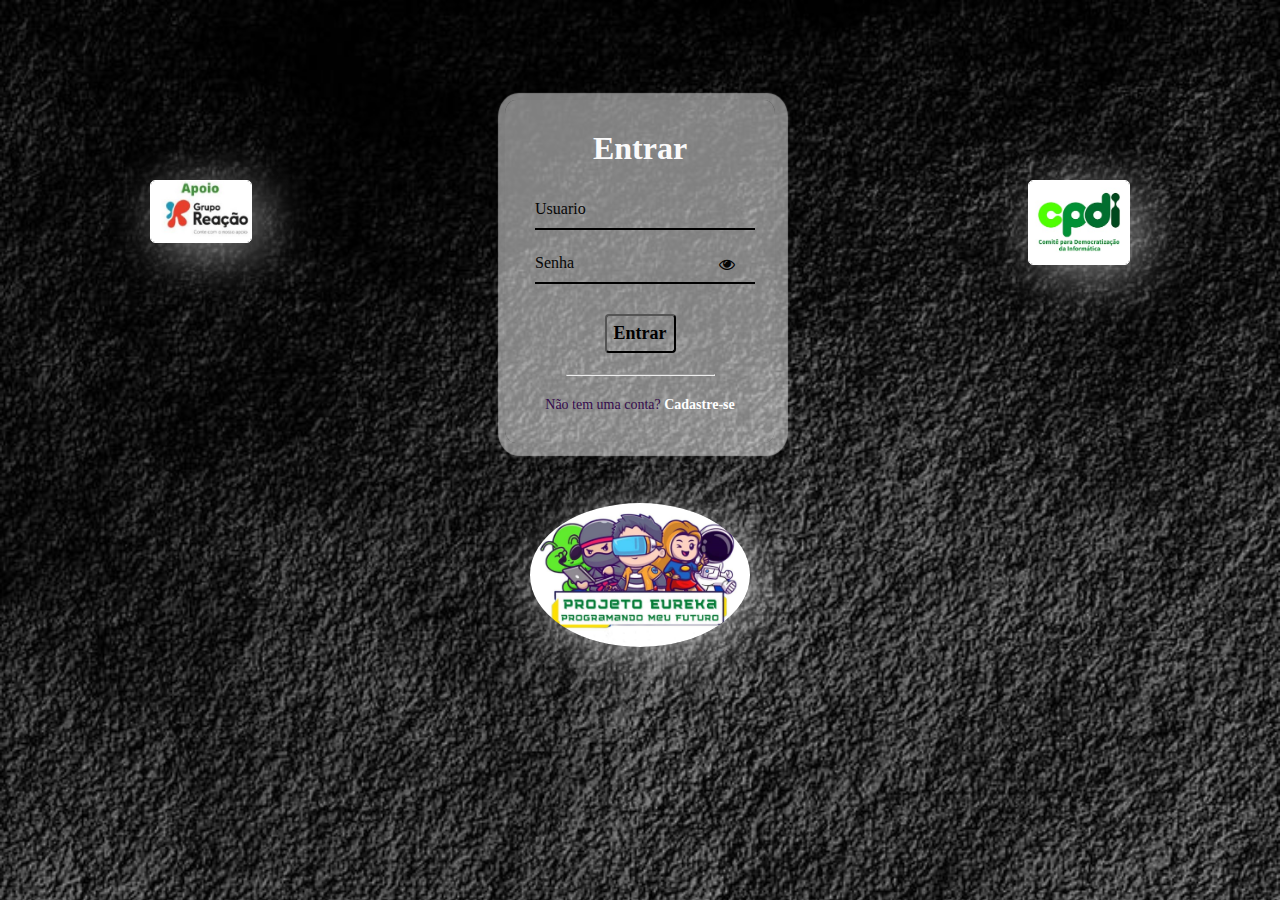
<file: index.html>
<!DOCTYPE html>
<html lang="en">
<head>
    <meta charset="UTF-8">
    <meta name="viewport" content="width=device-width, initial-scale=1.0">
    <link rel="stylesheet" href="./style/login.css">
    <link rel="stylesheet" href="https://stackpath.bootstrapcdn.com/font-awesome/4.7.0/css/font-awesome.min.css">
    <title>Login</title>
</head>
<body>
       <a href="https://laboratorioreacao.com.br/wp/grupo-reacao/" target="_blank" title="saiba mais"> <img id="reacao" src="./img/WhatsApp Image 2023-11-27 at 21.31.502.jpeg" alt="reacao"></a>
     <a href="https://cpdi.org.br/" target="_blank" title="saiba mais">    <img id="logocpdi" src="./img/WhatsApp Image 2023-11-27 at 21.31.50 (1).jpeg" alt="cpdi"></a>
    <div class="container">
        <div class="card">
            <h1>Entrar</h1>
            <div class="label-float">
                <input type="text" id="usuario" placeholder="" required>
                <label for="usuario">Usuario</label>
            </div>
            <div class="label-float">
                <input type="password" id="senha" placeholder="" required>
                <label for="senha">Senha</label>
                <i class="fa fa-eye" aria-hidden="true"></i>
            </div>
            <div class="justify-center">
                <input class="btn" id="btn"  type="submit" name="acao" value="Entrar"
                    onclick="logar(); return false">
                
               
            </div>
            <div class="justify-center">
                <hr>
            </div>
            <p>Não tem uma conta? <a href="./index/cadastro.html">Cadastre-se</a></p>
        
        </div>
    </div>
    <script type="text/javascript" src="./js/script.js">
        
    </script>
    <a href="https://cpdi.org.br/" target="_blank" title="saiba mais"> <img id="logoEureka" src="./img/WhatsApp Image 2023-11-27 at 21.31.50.jpeg" alt=""></a>

</body>
</html>
</file>
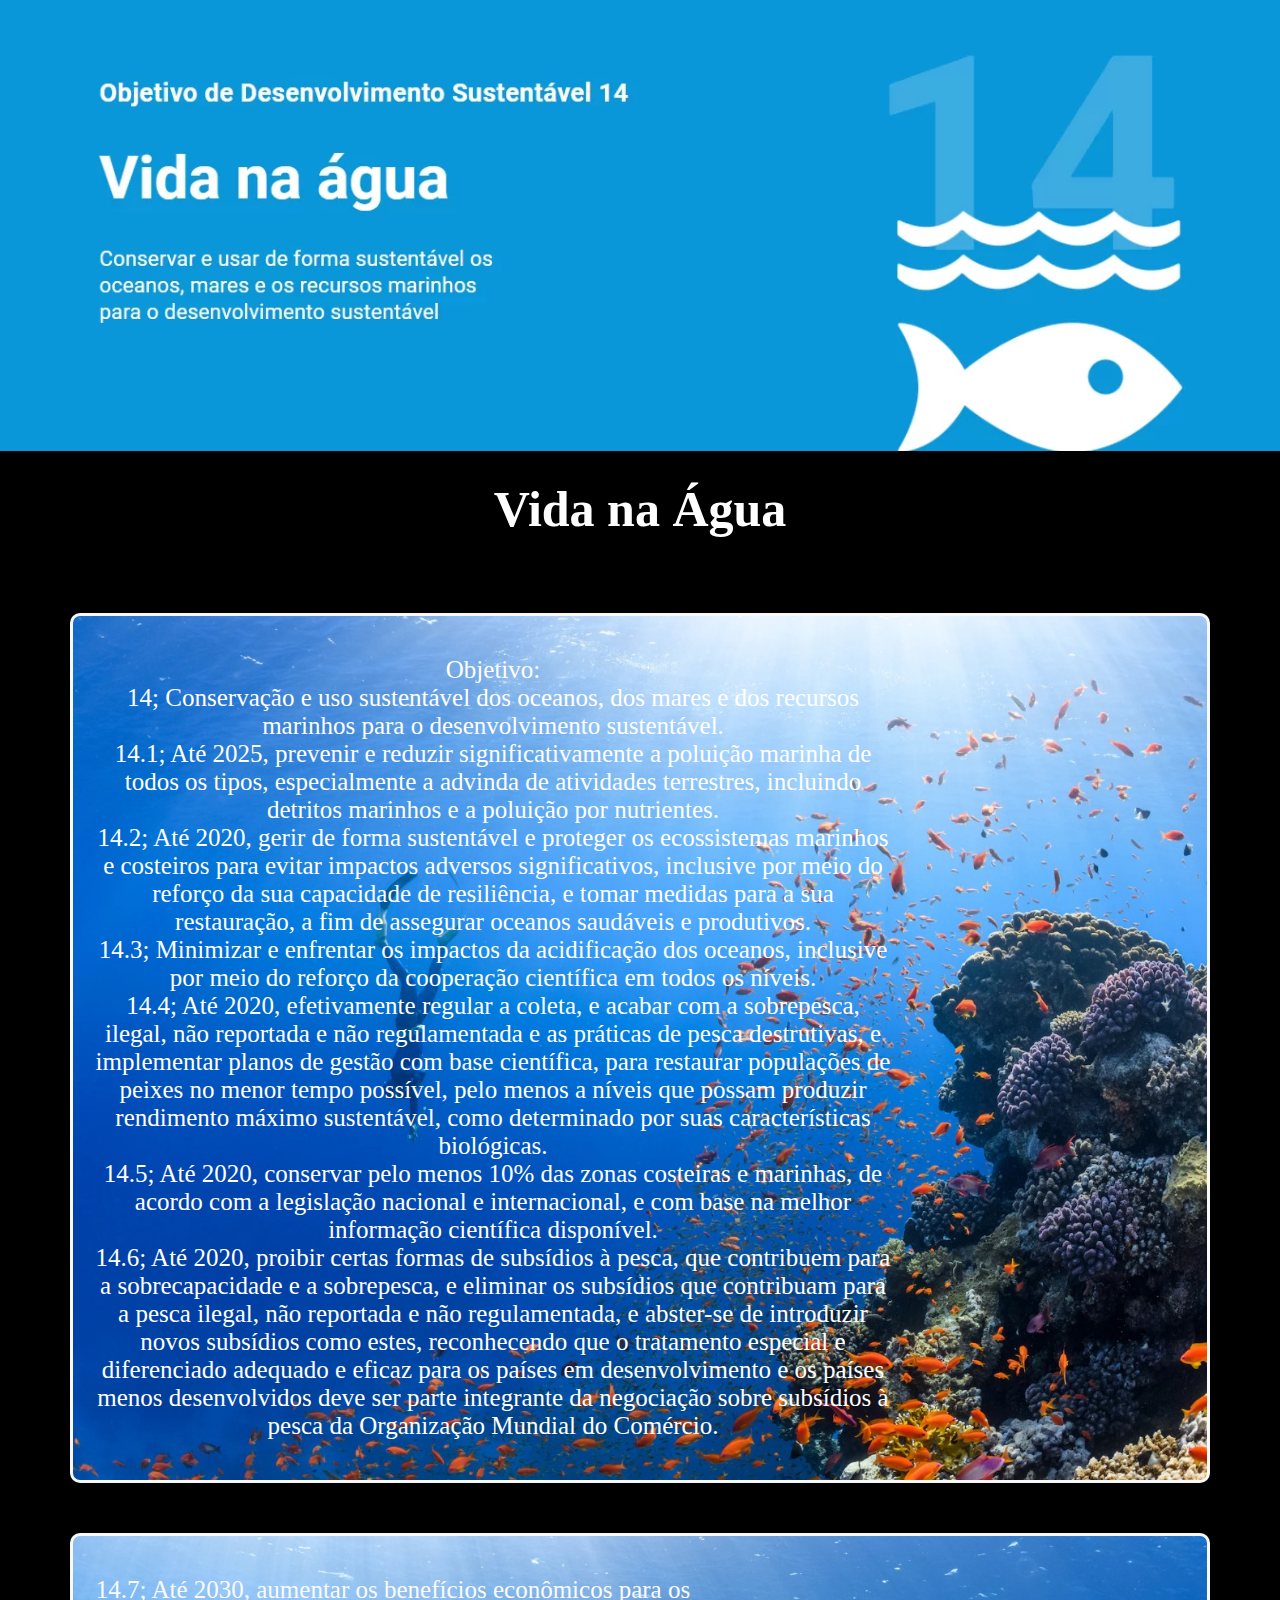
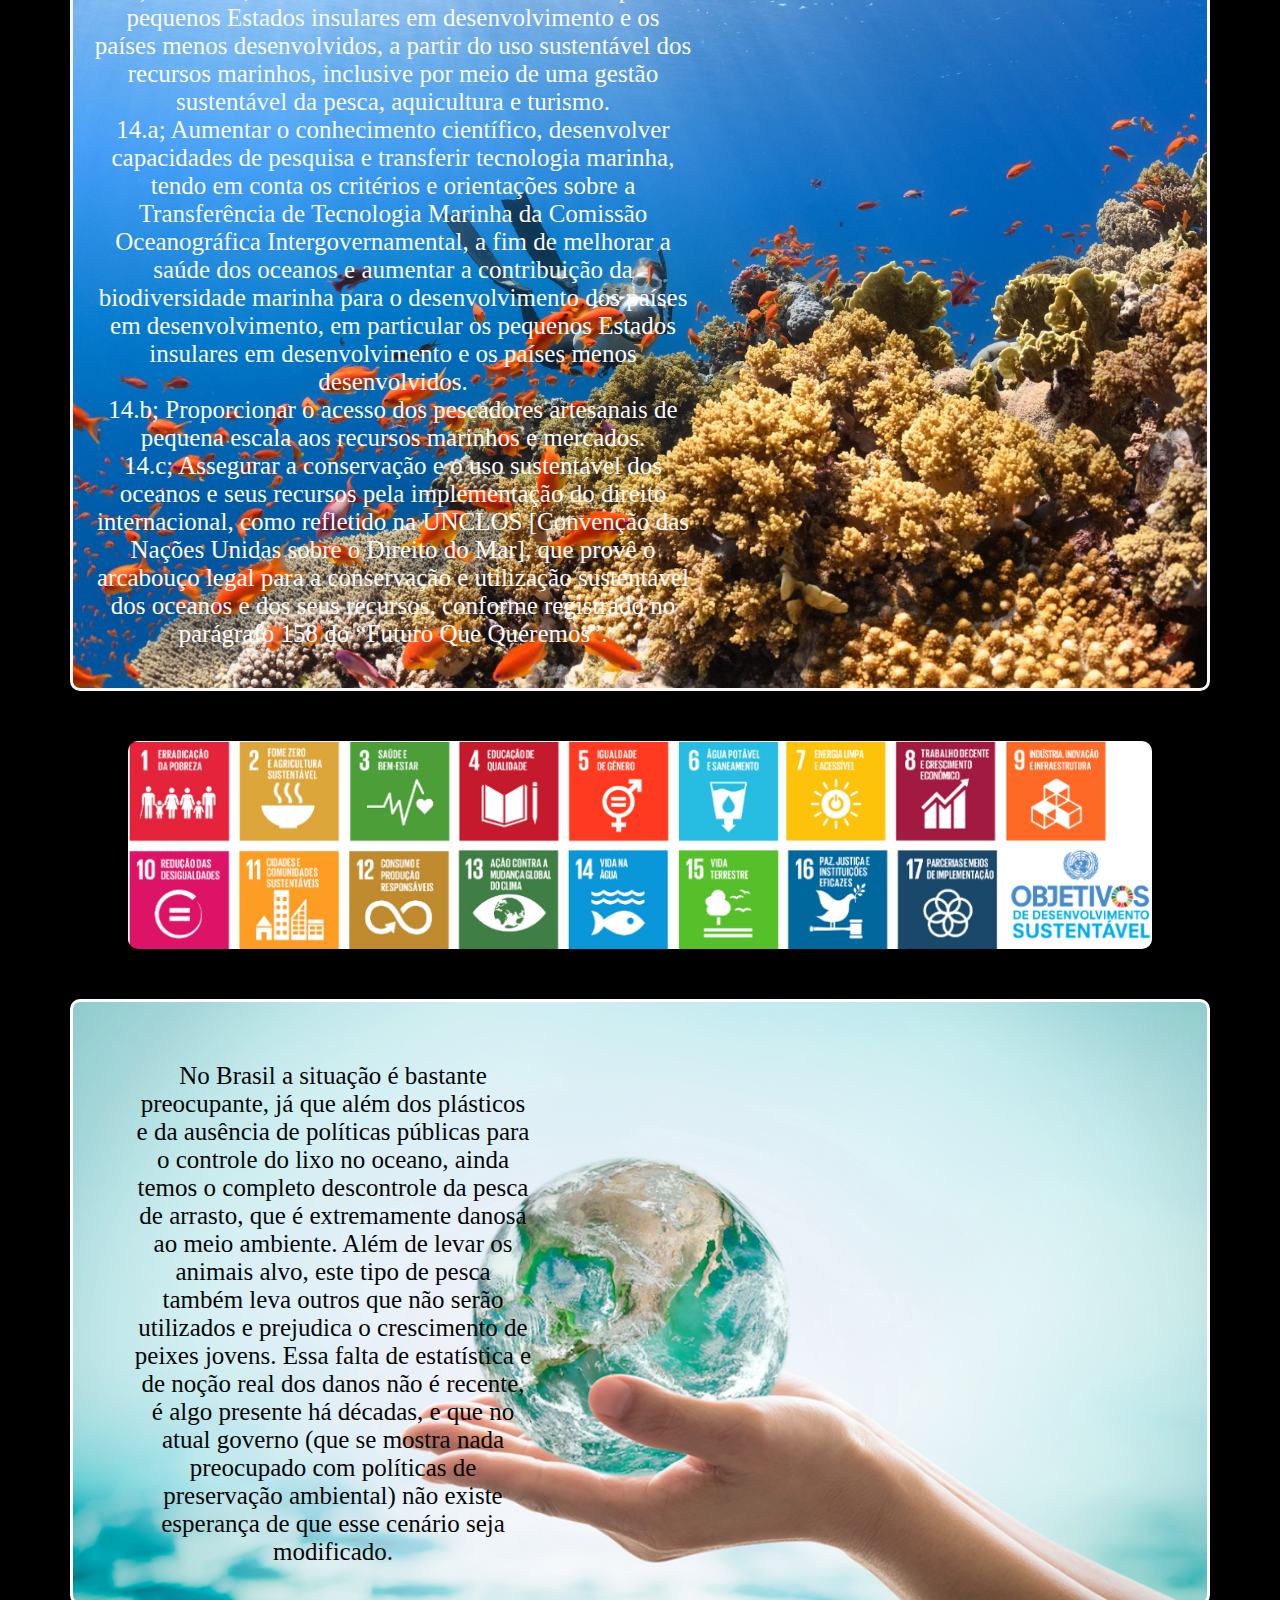
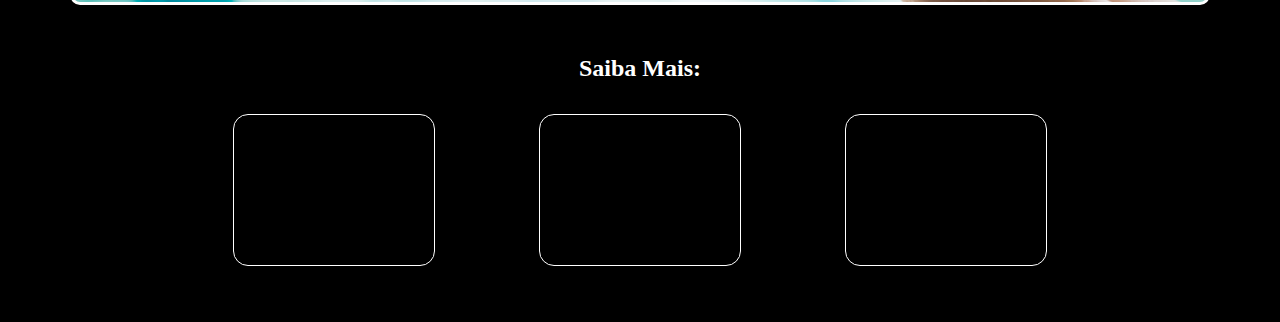
<file: index/agua.html>
<!DOCTYPE html>
<html lang="pt-br">

<head>
    <meta charset="UTF-8">
    <meta name="viewport" content="width=device-width, initial-scale=1.0">
    <title>Água</title>
    <link rel="stylesheet" href="../style/agua.css">
</head>

<body>
    <img class="logoCabecario" src="../img/ODS-14.webp" alt="energia">
    <h1>Vida na Água</h1>
    <div class="div1">
        <p class="pargSup">Objetivo:
            <br>
            14; Conservação e uso sustentável dos oceanos, dos mares e dos recursos marinhos para o desenvolvimento
            sustentável.
            <br>
            14.1; Até 2025, prevenir e reduzir significativamente a poluição marinha de todos os tipos, especialmente a
            advinda de atividades terrestres, incluindo detritos marinhos e a poluição por nutrientes.
            <br>
            14.2; Até 2020, gerir de forma sustentável e proteger os ecossistemas marinhos e costeiros para evitar
            impactos adversos significativos, inclusive por meio do reforço da sua capacidade de resiliência, e tomar
            medidas para a sua restauração, a fim de assegurar oceanos saudáveis e produtivos.
            <br>
            14.3; Minimizar e enfrentar os impactos da acidificação dos oceanos, inclusive por meio do reforço da
            cooperação científica em todos os níveis.
            <br>
            14.4; Até 2020, efetivamente regular a coleta, e acabar com a sobrepesca, ilegal, não reportada e não
            regulamentada e as práticas de pesca destrutivas, e implementar planos de gestão com base científica, para
            restaurar populações de peixes no menor tempo possível, pelo menos a níveis que possam produzir rendimento
            máximo sustentável, como determinado por suas características biológicas.
            <br>
            14.5; Até 2020, conservar pelo menos 10% das zonas costeiras e marinhas, de acordo com a legislação nacional
            e internacional, e com base na melhor informação científica disponível.
            <br>
            14.6; Até 2020, proibir certas formas de subsídios à pesca, que contribuem para a sobrecapacidade e a
            sobrepesca, e eliminar os subsídios que contribuam para a pesca ilegal, não reportada e não regulamentada, e
            abster-se de introduzir novos subsídios como estes, reconhecendo que o tratamento especial e diferenciado
            adequado e eficaz para os países em desenvolvimento e os países menos desenvolvidos deve ser parte
            integrante da negociação sobre subsídios à pesca da Organização Mundial do Comércio.
        </p>
    </div>

    <div class="div0">
        <p class="pargMid">
            
           
            14.7; Até 2030, aumentar os benefícios econômicos para os pequenos Estados insulares em desenvolvimento e os
            países menos desenvolvidos, a partir do uso sustentável dos recursos marinhos, inclusive por meio de uma
            gestão sustentável da pesca, aquicultura e turismo.
            <br>
            14.a; Aumentar o conhecimento científico, desenvolver capacidades de pesquisa e transferir tecnologia
            marinha, tendo em conta os critérios e orientações sobre a Transferência de Tecnologia Marinha da Comissão
            Oceanográfica Intergovernamental, a fim de melhorar a saúde dos oceanos e aumentar a contribuição da
            biodiversidade marinha para o desenvolvimento dos países em desenvolvimento, em particular os pequenos
            Estados insulares em desenvolvimento e os países menos desenvolvidos.
            <br>
            14.b; Proporcionar o acesso dos pescadores artesanais de pequena escala aos recursos marinhos e mercados.
            <br>
            14.c; Assegurar a conservação e o uso sustentável dos oceanos e seus recursos pela implementação do direito
            internacional, como refletido na UNCLOS [Convenção das Nações Unidas sobre o Direito do Mar], que provê o
            arcabouço legal para a conservação e utilização sustentável dos oceanos e dos seus recursos, conforme
            registrado no parágrafo 158 do “Futuro Que Queremos”.
        </p>
    </div>

    <div class="logomeio" >
        <img class="imgOds" src="../img/objetivos-sustentáveis-ONU-energia.png" alt="">
    </div>
    <div class="video">
        <div class="div2">
            <p class="pargInf">No Brasil a situação é bastante preocupante,
                já que além dos plásticos e da ausência de políticas públicas para o controle do lixo no oceano,
                ainda temos o completo descontrole da pesca de arrasto, que é extremamente danosa ao meio ambiente.
                Além de levar os animais alvo, este tipo de pesca também leva outros que não serão utilizados e
                prejudica o crescimento de peixes jovens.
                Essa falta de estatística e de noção real dos danos não é recente, é algo presente há décadas, e que no
                atual governo
                (que se mostra nada preocupado com políticas de preservação ambiental) não existe esperança de que esse
                cenário seja modificado.</p>
        </div>
        <h2>Saiba Mais:</h2>
        <iframe class="iframe" width="560" height="315"
            src="https://www.youtube.com/embed/kUSUB3mV53g?si=-x6lCcfR22cfP6Ww" title="YouTube video player"
            frameborder="0"
            allow="accelerometer; autoplay; clipboard-write; encrypted-media; gyroscope; picture-in-picture; web-share"
            allowfullscreen=""></iframe>
        <iframe class="iframe" width="560" height="315"
            src="https://www.youtube.com/embed/fSEufuIS0JQ?si=PcSeIlnQpRq-V5CJ" title="YouTube video player"
            frameborder="0"
            allow="accelerometer; autoplay; clipboard-write; encrypted-media; gyroscope; picture-in-picture; web-share"
            allowfullscreen=""></iframe>
        <iframe class="iframe" width="560" height="315"
            src="https://www.youtube.com/embed/VXxmTCmJPWU?si=tN6kkEc9EmHkbw9_" title="YouTube video player"
            frameborder="0"
            allow="accelerometer; autoplay; clipboard-write; encrypted-media; gyroscope; picture-in-picture; web-share"
            allowfullscreen=""></iframe>
    </div>

</body>

</html>
</file>
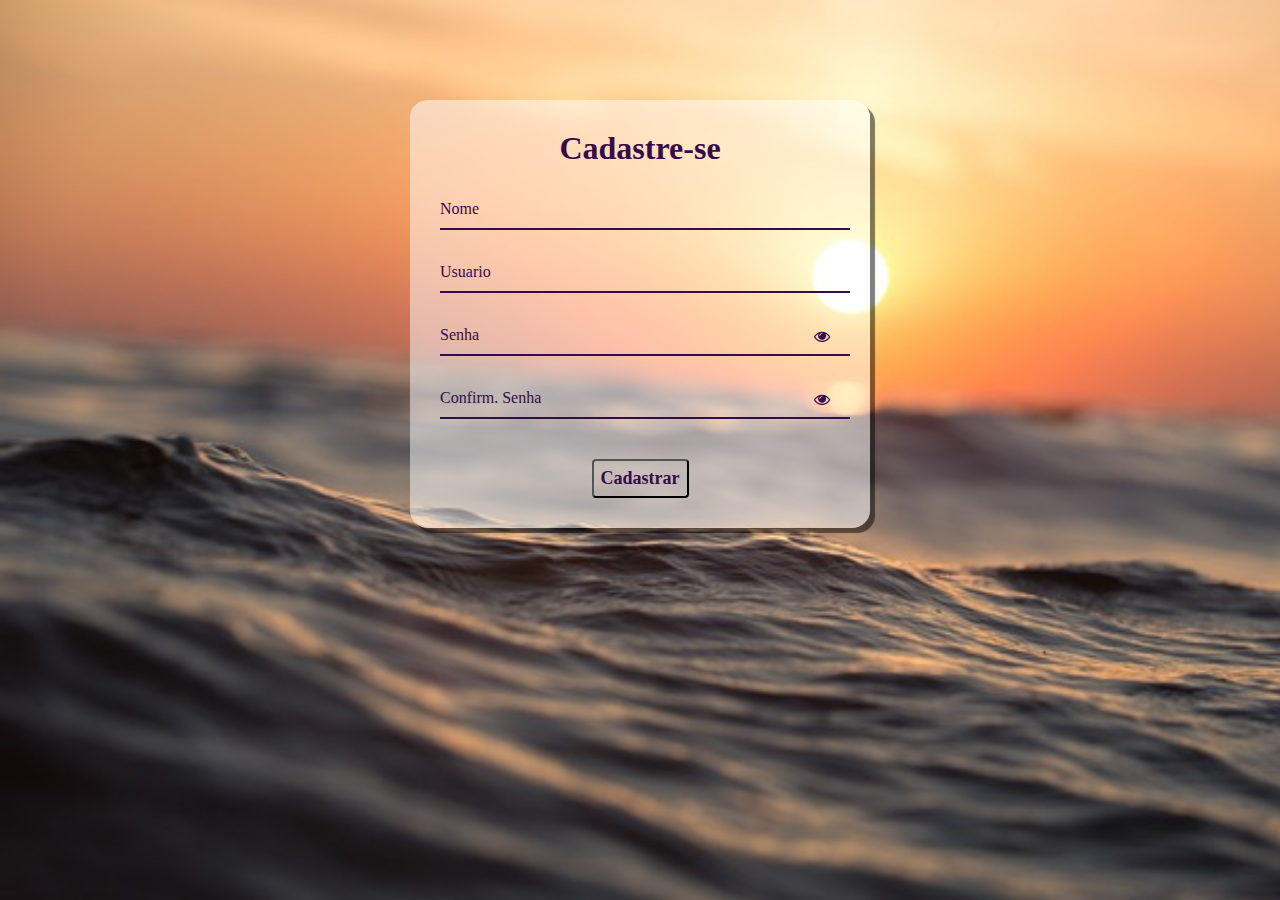
<file: index/cadastro.html>
<!DOCTYPE html>
<html lang="en">

<head>
    <meta charset="UTF-8">
    <meta name="viewport" content="width=device-width, initial-scale=1.0">
    <link rel="stylesheet" href="../style/cadastro.css">
    <link rel="stylesheet" href="https://stackpath.bootstrapcdn.com/font-awesome/4.7.0/css/font-awesome.min.css">
    <title>Novo Usuário</title>
</head>

<body>
    <div class="container">
        <div class="card">
            <h1>Cadastre-se</h1>
            <div class="label-float">
                <input type="text" id="Nome" placeholder="" required>
                <label for="Nome">Nome</label>
            </div>
            <div class="label-float">
                <input type="text" id="usuario" placeholder="" required>
                <label for="usuario">Usuario</label>
            </div>
            <div class="label-float">
                <input type="password" id="senha" placeholder="" required>
                <label for="senha">Senha</label>
                <i id="senha1" class="fa fa-eye" aria-hidden="true"></i>
            </div>
            <div class="label-float">
                <input type="password" id="confirmSenha" placeholder="" required>
                <label for="confirmSenha">Confirm. Senha</label>
                <i id="confirmSenha2" class="fa fa-eye" aria-hidden="true"></i>
            </div>
            <div class="justify-center">
                <button>Cadastrar</button>
            </div>



        </div>
    </div>
    <script type="text/javascript" src="../js/cadastro.js">
        
    </script>

</body>

</html>
</file>
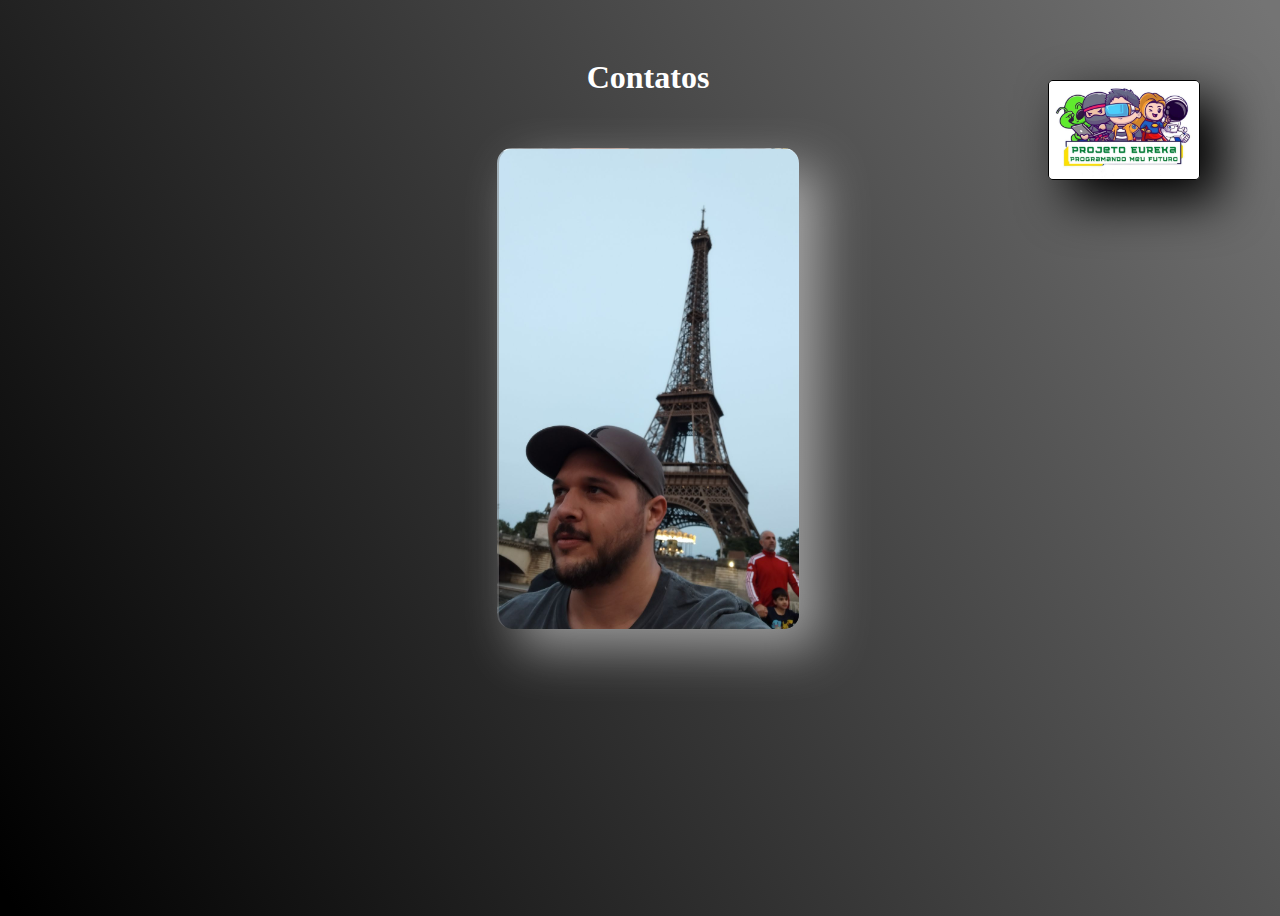
<file: index/cardGion.html>
<!DOCTYPE html>
<html lang="en">

<head>
    <meta charset="UTF-8">
    <meta name="viewport" content="width=device-width, initial-scale=1.0">
    <title>Gionatan</title>
    <link rel="stylesheet" href="../style/cardGion.css">
</head>




<body>

    <header>
        <h1>Contatos </h1>
    </header>

      <a href="https://cpdi.org.br/" target="_blank" title="Conheça o Projeto"><img id="imgfixed" src="../img/WhatsApp Image 2023-11-27 at 21.31.50.jpeg" alt="cpdi"></a>
    <section class="container">



        <div class="card" id="sld1">
            <div class="content ">

                <img class="imgcard " src="../img/200c2c76-47b1-46d7-a2c7-ed83c274e342.jpg" alt="fotoVictor">
                <div class="incard">
                    <div class="textocard">
                        <p>Dionatan Acordi
                            <hr>
                            Laboratorista / Desenvolvedor Web 
                            <hr>                    
                            Email: dionatanacordi1@gmail.com        
                            <hr>                   
                            Fone:  (51)98049-5178
                        </p>
                         
                        <a class="imgcard " href="https://instagram.com/dionatanacordi?igshid=OGQ5ZDc2ODk2ZA%3D%3D&utm_source=qr"
                            target="_blank">
                            <span><img id="linkdin" src="../img/png-transparent-instagram-icon-computer-icons-logo-instagram-logo-miscellaneous-purple-text.png" alt=""></span></a>
                    </div>
                </div>
            </div>
        </div>



        

    </section>
        <script type="text/javascript" src="../js/vanilla-tilt.js"></script>

        <script>
            VanillaTilt.init(document.querySelectorAll(".card "),{
                max: 25,
                speed:400,
                glade:true,
                "max-glare":1,

            });
        </script>



</body>

</html>
</file>
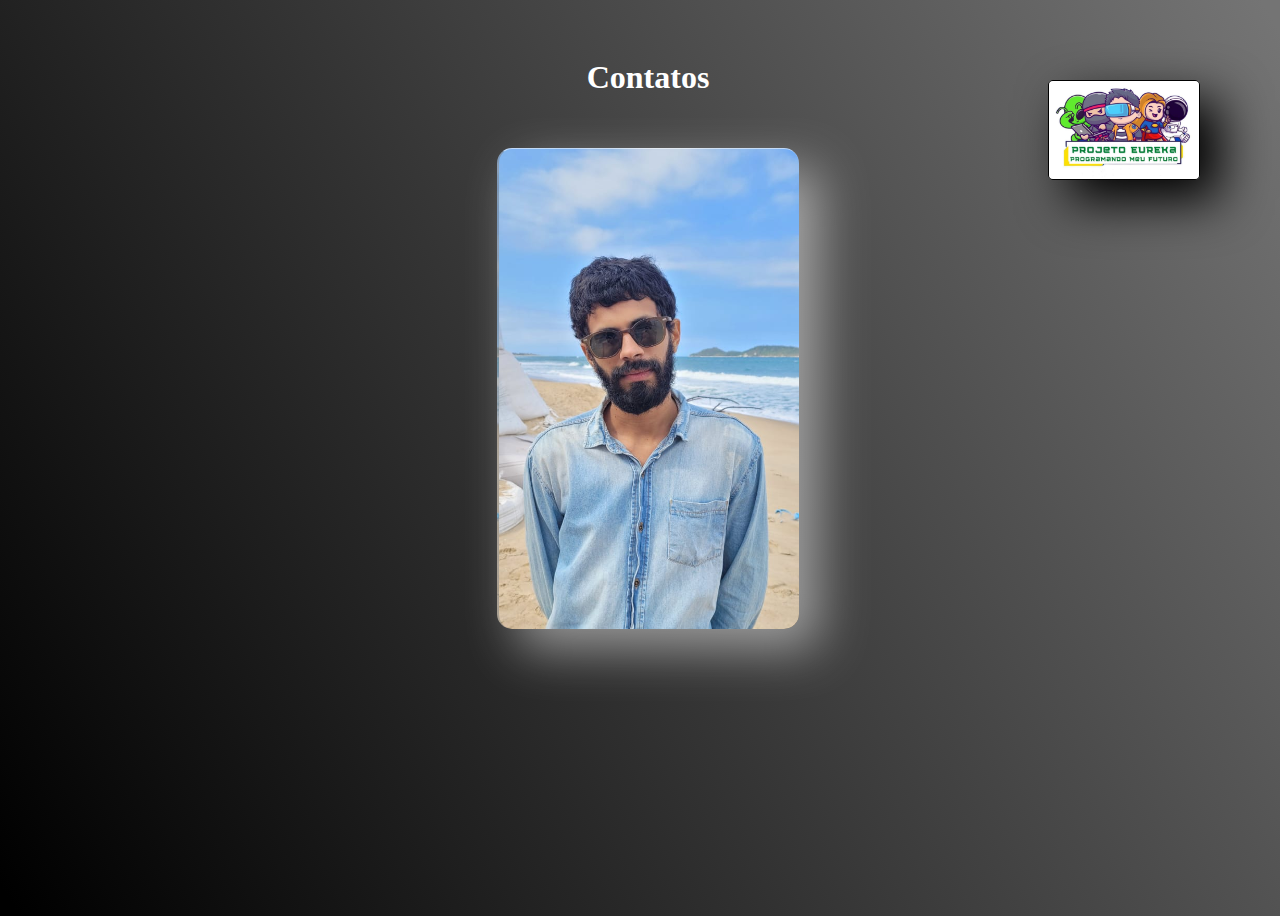
<file: index/cardLeo.html>
<!DOCTYPE html>
<html lang="en">

<head>
    <meta charset="UTF-8">
    <meta name="viewport" content="width=device-width, initial-scale=1.0">
    <title>Leonardo</title>
    <link rel="stylesheet" href="../style/cardLeo.css">
</head>




<body>

    <header>
        <h1>Contatos </h1>
    </header>

    <a href="https://cpdi.org.br/" target="_blank" title="Conheça o Projeto"><img id="imgfixed"
            src="../img/WhatsApp Image 2023-11-27 at 21.31.50.jpeg" alt="cpdi"></a>
    <section class="container">



        <div class="card" id="sld1">
            <div class="content ">

                <img class="imgcard " src="../img/5b7bbaf5-7362-4a9a-a4ab-db8dbf5b232f.jpg" alt="fotoVictor">
                <div class="incard">
                    <div class="textocard">
                       <p> Leonardo Modesto
                        <hr>
                        Ux/Ui Design e desenvolvedor web
                        <hr>
                        Email: leomodee@gmail.com
                        <hr>
                        Fone:(48)99861-2812
                        </p>
                        <a class="imgcard " href="https://instagram.com/leeoomo?igshid=OGQ5ZDc2ODk2ZA==" target="_blank">
                            <span><img id="linkdin" src="../img/png-transparent-instagram-icon-computer-icons-logo-instagram-logo-miscellaneous-purple-text.png" alt="insta"></span></a>
                    </div>
                </div>
            </div>
        </div>





    </section>
    <script type="text/javascript" src="../js/vanilla-tilt.js"></script>

    <script>
        VanillaTilt.init(document.querySelectorAll(".card "), {
            max: 25,
            speed: 400,
            glade: true,
            "max-glare": 1,

        });
    </script>



</body>

</html>
</file>
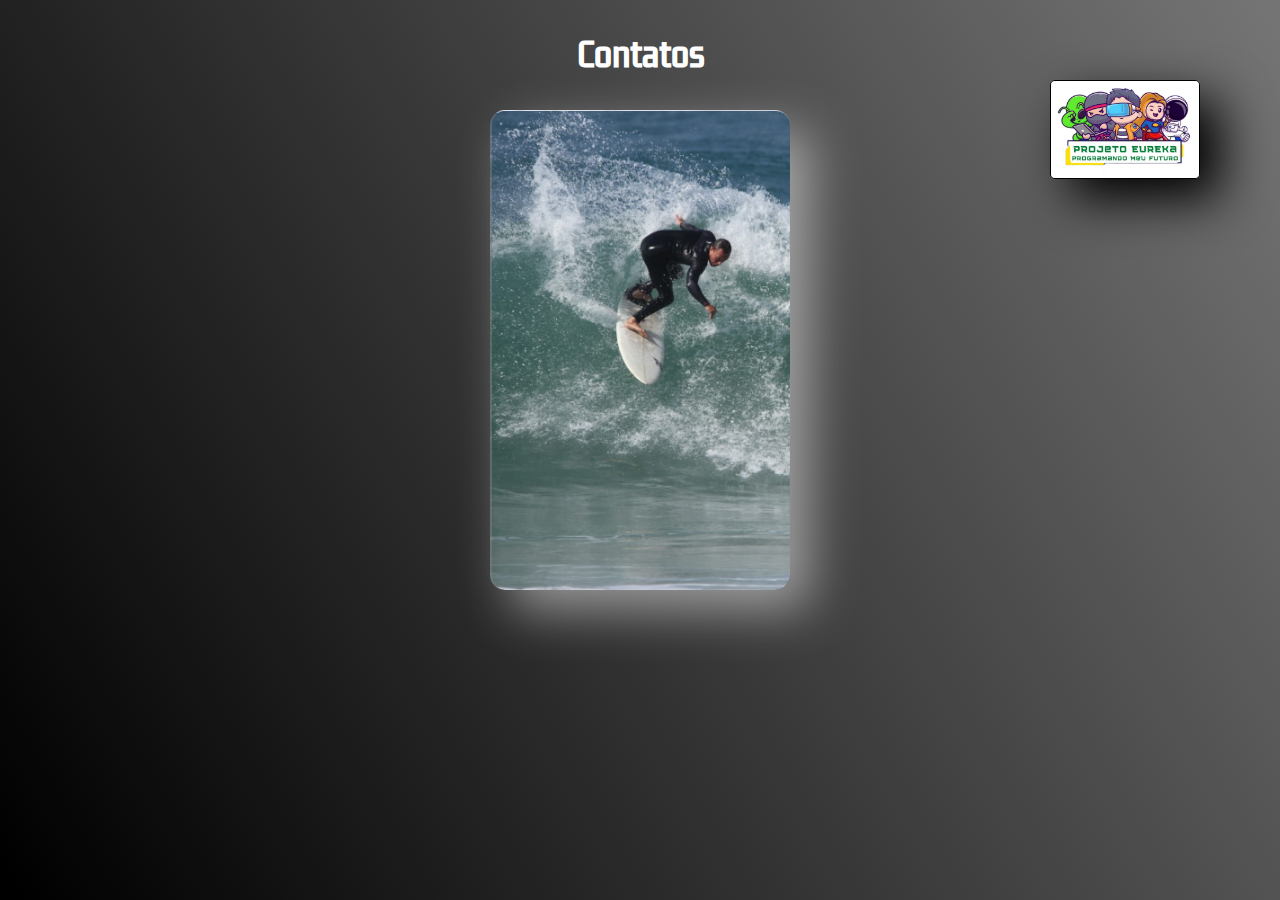
<file: index/cardVictor.html>
<!DOCTYPE html>
<html lang="en">

<head>
    <meta charset="UTF-8">
    <meta name="viewport" content="width=device-width, initial-scale=1.0">
    <title>Victor Hugo</title>
    <link rel="stylesheet" href="../style/cardVictor.css">
</head>




<body>

    <header>
        <h1>Contatos </h1>
    </header>

      <a href="https://cpdi.org.br/" target="_blank" title="Conheça o Projeto"><img id="imgfixed" src="../img/WhatsApp Image 2023-11-27 at 21.31.50.jpeg" alt="cpdi"></a>
    <section class="container">



        <div class="card" id="sld1">
            <div class="content ">

                <img class="imgcard " src="../img/eu4.jpg" alt="fotoVictor">
                <div class="incard">
                    <div class="textocard">
                        <p>Victor Hugo
                            <hr>
                            Programador & Web-Design
                            <hr>
                            E-mail: matheluki@gmail.com
                             <hr>
                             Fone: (48) 99624-0099
                             <hr>
                             Fone: (48) 99155-5818
                             <hr>
                            Surf, Surf, Surf,
                            <hr>
                        </p>
                    </div>
                    <a class="imgcard " href="https://www.linkedin.com/in/victor-hugo-9594b31ba/"
                        target="_blank">
                        <span><img id="linkdin" src="../img/png-transparent-instagram-icon-computer-icons-logo-instagram-logo-miscellaneous-purple-text.png" alt=""></span></a>
                </div>
            </div>
        </div>



        

    </section>
        <script type="text/javascript" src="../js/vanilla-tilt.js"></script>

        <script>
            VanillaTilt.init(document.querySelectorAll(".card "),{
                max: 25,
                speed:400,
                glade:true,
                "max-glare":1,

            });
        </script>



</body>

</html>
</file>
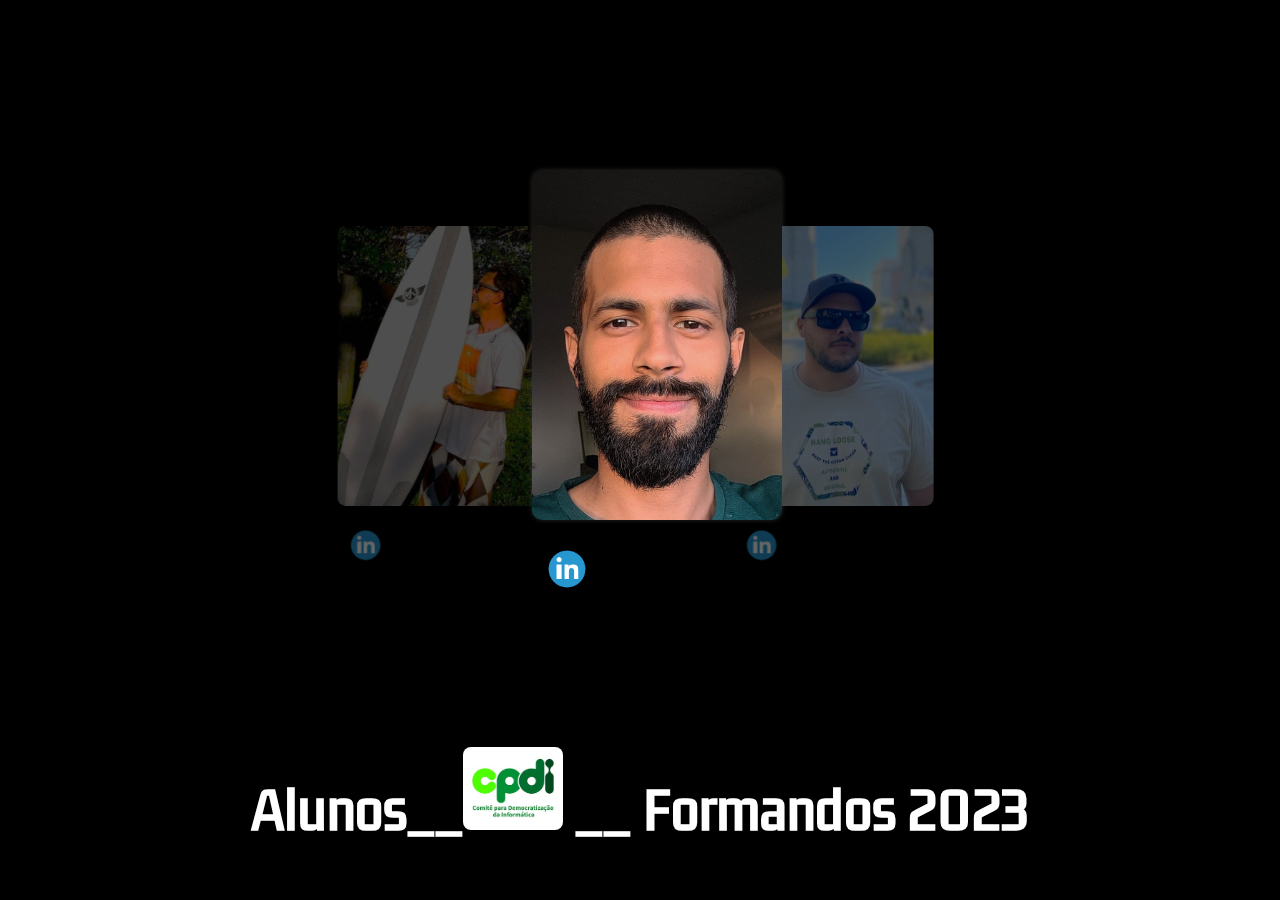
<file: index/formandos.html>
<!DOCTYPE html>
<html lang="en">

<head>
    <meta charset="UTF-8">
    <meta name="viewport" content="width=device-width, initial-scale=1.0">
    <title>Formandos2023</title>
    <link rel="stylesheet" href="../style/formandos.css">
</head>

<body>

    <h1>Alunos__<img id="logoCabecario" src="../img/WhatsApp Image 2023-11-27 at 21.31.50 (1).jpeg" alt="logocpdi">
      __  Formandos 2023      </h1>

    <div class="container">
        <input type="radio" name="slider" id="item1" checked>
        <input type="radio" name="slider" id="item2">
        <input type="radio" name="slider" id="item3">
        <div class="cards">
            <label class="card" for="item1" id="song1">




                <div class="card" id="sld1">
                    <div class="content ">

                        <img class="imgcard img"
                            src="../img/ceedc4b5-3901-4cfa-a792-f4fd28c150bf.jpg"
                            alt="fotoLeo">
                        <div class="incard">
                            <div class="textocard">

                                <a class="imgcard " href="https://www.linkedin.com/in/modesto-leonardo/"
                                    target="_blank">
                                    <span><img id="linkdin" src="../img/logolinkdin.png" alt=""></span></a>
                            </div>
                        </div>
                    </div>
                </div>





            </label>
            <label class="card" for="item2" id="song2">



                <div class="card" id="sld1">
                    <div class="content ">

                        <img class="imgcard img" src="../img/WhatsApp Image 2023-11-28 at 12.15.36.jpeg"
                            alt="fotoGionatan">
                        <div class="incard">
                            <div class="textocard">

                                <a class="imgcard " href="https://www.linkedin.com/in/dionatan-acordi-987a621a3"
                                    target="_blank">
                                    <span><img id="linkdin" src="../img/logolinkdin.png" alt=""></span></a>
                            </div>
                        </div>
                    </div>
                </div>




            </label>
            <label class="card" for="item3" id="song3">



                <div class="card" id="sld1">
                    <div class="content ">

                        <img class="imgcard img " src="../img/eu61.jpg"
                            alt="fotoVictor">
                        <div class="incard">
                            <div class="textocard">

                                <a class="imgcard " href="https://www.linkedin.com/in/victor-hugo-9594b31ba/"
                                    target="_blank">
                                    <span><img id="linkdin" src="../img/logolinkdin.png" alt=""></span></a>
                            </div>
                        </div>
                    </div>
                </div>


            </label>
        </div>
    </div>

    <script type="text/javascript" src="../js/vanilla-tilt.js"></script>

    <script>
        VanillaTilt.init(document.querySelectorAll(".img "), {
            max: 25,
            speed: 400,
            glade: true,
            "max-glare": 1,

        });
    </script>



</body>

</html>
</file>
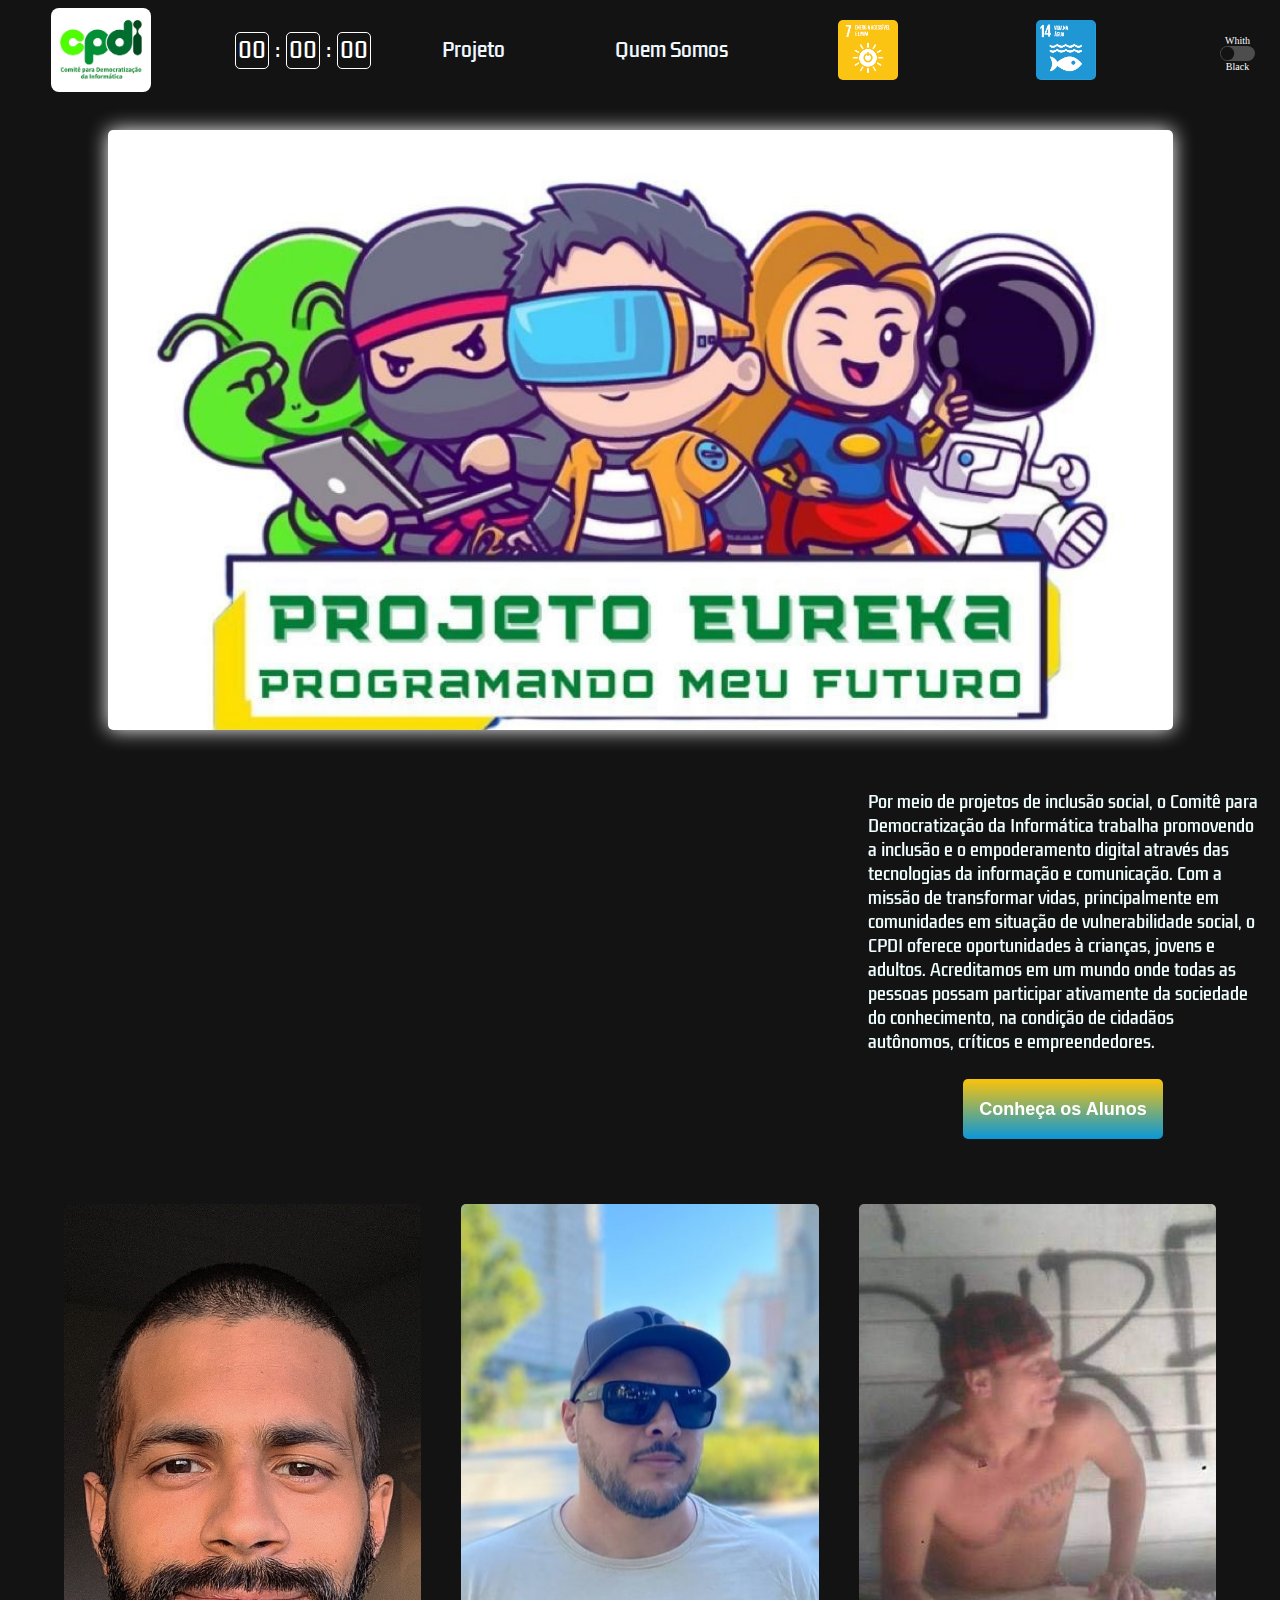
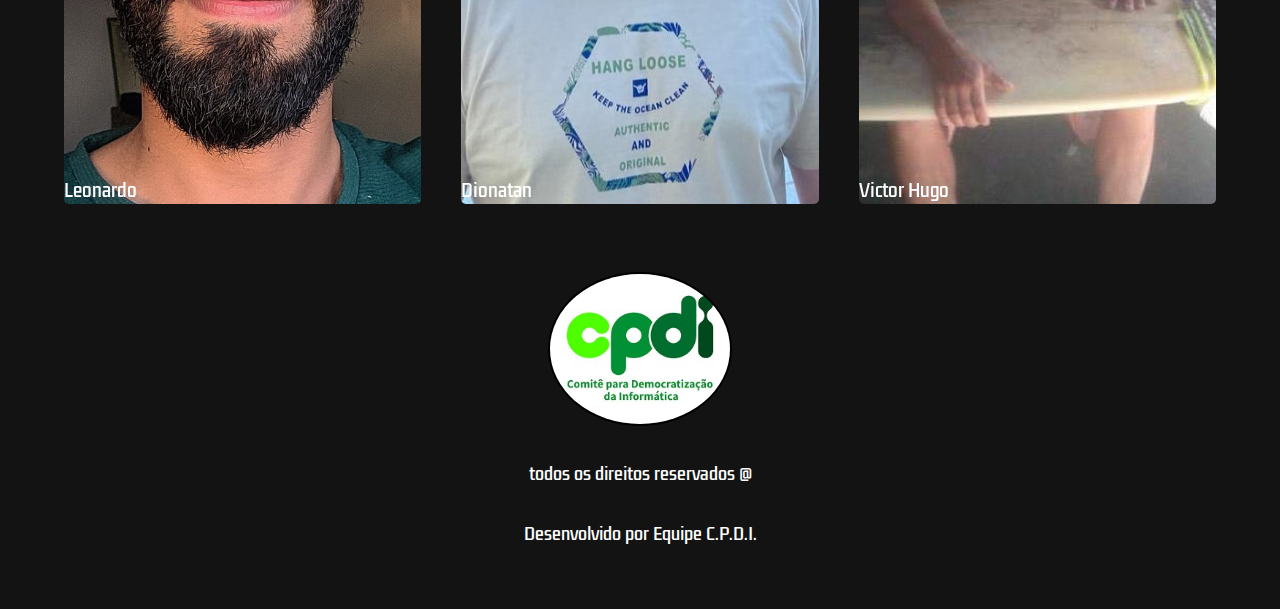
<file: index/pagina-inicial.html>
<!DOCTYPE html>
<html lang="en">

<head>
    <meta charset="UTF-8">
    <meta name="viewport" content="width=device-width, initial-scale=1.0">
    <title>Introdução</title>
    <link rel="stylesheet" href="../style/style.css">
</head>

<body>
    <header>
        <img id="logoCabecario" src="../img/WhatsApp Image 2023-11-27 at 21.31.50 (1).jpeg" alt="logosurf">
        <div class="clock">
            <div>
                <span class="hour">00</span>
                <span>:</span>
                <span class="min">00</span>
                <span>:</span>
                <span class="sec">00</span>
            </div>
        </div>
        <nav>
            <ul class="ulCabecario">
                <a href="https://cpdi.org.br/" target="_blank">
                    <li>Projeto</li>
                </a>
                <a href="./quemSomos.html" target="_blank">
                    <li>Quem Somos</li>
                </a>
                <a href="./energia.html" target="_blank">
                    <li class="imgLogo">
                        <img id="imgProj1" src="../img/energia.png" alt="img">
                        <span>Energia Limpa e Acessível</span>
                    </li>

                </a>
                <a href="./agua.html" target="_blank">
                    <li class="imgLogo">
                        <img id="imgProj2" src="../img/agua.png" alt="">
                        <span>Vida na Água</span>
                    </li>

                </a>
            </ul>
        </nav>
    </header>
    <div id="banner"></div>
    <div class="containerPai">

        <div class="content">


            <iframe width="560" height="315" src="https://www.youtube.com/embed/70NKdND-NNE?si=OkrRJPaBmEzP5KEY"
                title="YouTube video player" frameborder="0"
                allow="accelerometer; autoplay; clipboard-write; encrypted-media; gyroscope; picture-in-picture; web-share"
                allowfullscreen></iframe>



            <iframe width="560" height="315" src="https://www.youtube.com/embed/rdyy9DqeHAY?si=-pnjwFaIOvfvtQS3"
                title="YouTube video player" frameborder="0"
                allow="accelerometer; autoplay; clipboard-write; encrypted-media; gyroscope; picture-in-picture; web-share"
                allowfullscreen></iframe>
        </div>

        <div id="sinopse">
            <p class="description">

                Por meio de projetos de inclusão social, o Comitê para Democratização da Informática trabalha promovendo
                a inclusão e o empoderamento digital através das tecnologias da informação e comunicação. Com a missão
                de transformar vidas, principalmente em comunidades em situação de vulnerabilidade social, o CPDI
                oferece oportunidades à crianças,
                jovens e adultos. Acreditamos em um mundo onde todas as pessoas possam participar ativamente da
                sociedade do conhecimento,
                na condição de cidadãos autônomos, críticos e empreendedores.

            </p>
            <a href="./formandos.html" target="_blank">
                <button class="button">Conheça os Alunos</button>
            </a>

        </div>
    </div>

    <button class="button" id="btn">Conheça o Projeto</button>


    <div class="actor-cards-container">
        <div class="cards-content">
            <a href="./cardLeo.html" target="_blank">
                <div class="card banner-1" id="cardActor">Leonardo</div>
            </a>
            <a href="./cardDion.html" target="_blank">
                <div class="card banner-2" id="cardActor">Dionatan</div>
            </a>
            <a href="./cardVictor.html" target="_blank">
                <div class="card banner-3" id="cardActor">Victor Hugo </div>
            </a>

        </div>
    </div>
    <section id="posicaoBtn">
        <p>Whith</p>
        <div class="trilho" id="trilho">
            <div class="indicador" id="indicador"></div>
        </div>
        <p>Black</p>
    </section>

    <footer>
        <img style="object-fit: contain;" id="logo" src="../img/WhatsApp Image 2023-11-27 at 21.31.50 (1).jpeg"
            alt="qualquercoisa">
        <span>todos os direitos reservados @</span>
        <span>Desenvolvido por Equipe C.P.D.I.</span>



        <div class="clock-footer">
            <div>
                <span class="hourFooter">00</span>
                <span>:</span>
                <span class="minFooter">00</span>
                <span>:</span>
                <span class="secFooter">00</span>
            </div>
        </div>

        <nav class="footer-navigation">
            <ul class="footer-list">
                <a href="https://cpdi.org.br/" target="_blank">
                    <li>Projeto</li>
                </a>
                <a href="./quemSomos.html" target="_blank">
                    <li>Quem Somos</li>
                </a>
                <a href="./energia.html" target="_blank">
                    <li class="imgLogo">
                        <img id="imgProj1" src="../img/download5.png" alt="logoEnergia">
                        <span>Energia Limpa e Acessível</span>
                    </li>
                </a>
                <a href="./agua.html" target="_blank">
                    <li class="imgLogo">
                        <img id="imgProj2" src="../img/14-VIDA-NA-AGUA@2x.png" alt="logoAgua">
                        <span>Vida na Água</span>
                    </li>

                </a>
            </ul>

        </nav>


    </footer>

    <script type="text/javascript" src="../js/index.js"></script>

</body>

</html>
</file>
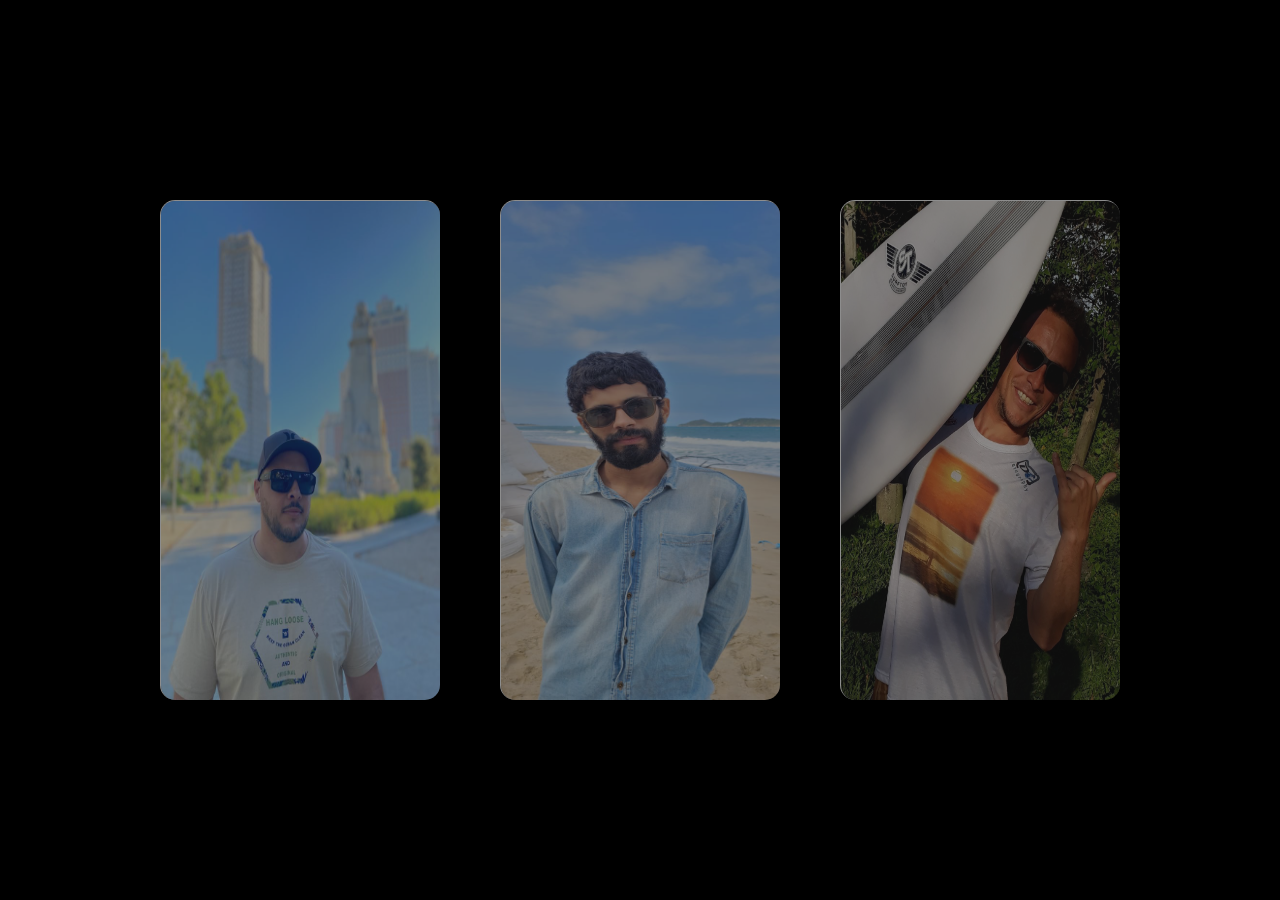
<file: index/quemSomos.html>
<!DOCTYPE html>
<html lang="en">

<head>
    <meta charset="UTF-8">
    <meta name="viewport" content="width=device-width, initial-scale=1.0">
    <title>Quem Somos</title>
    <link rel="stylesheet" href="../style/quemSomos.css">
</head>

<body>

       <div class="container">

        <div class="card">
             <img src="../img/8bf3d618-23d9-4994-a946-39bf9e3f9706.jpg" alt="foto">
        
            <div class="content">
                
                <h3>Dionatan Acordi</h3>
                <br>
                <li class="sobre"><b>Idade:</b> 33 anos</li>
            <li class="sobre"><b>Educação:</b> Ensino Técnico</li>
            <li class="sobre"><b>Cidade:</b> Florianópolis - SC</li>
            <li class="sobre"><b>Midias:</b> Utilizo as redes (Facebook, Instagran, WhatsApp e Linkedin).</li>
            <li class="sobre"><b>Curso:</b> Desenvolvimento Web</li>
            <li class="sobre"><b>Objetivo:</b> Meu principal objetivo é concluir o curso para ingressar na área da
                programação.</li>
            <li class="sobre"><b>Como o curso vai ajudá-lo:</b> Me oferece conhecimentos teóricos e práticos de
                programação, possibilitando oportunidades no mercado de trabalho.</li>

                <a href="https://www.linkedin.com/in/dionatan-acordi-987a621a3" target="_blank">
                    <span>linkdin</span></a>
            </div>
        </div>

        <div class="card">
            <img src="../img/159d13e9-54d9-4206-a59d-d99345af7a9c.jpg" alt="foto">
            <div class="content">
                
                <h3>Leonardo Modesto</h3>
                <br>
                <li class="sobre"><b>Idade:</b> 30 anos </li>
            <li class="sobre"><b>Educação:</b> Superior </li>
            <li class="sobre"><b>Cidade:</b> Florianópolis - SC</li>
            <li class="sobre"><b>Midias:</b> Utilizo as redes (Instagran, WhatsApp e Linkedin).</li>
            <li class="sobre"><b>Curso:</b> Desenvolvimento Web</li>
            <li class="sobre"><b>Objetivo:</b> Meu objetivo é aprimorar meus conhecimentos de UI Design e desenvolvimento web e ingressar na área de Desenvolvimento Web.</li>
            <li class="sobre"><b>Como o curso vai ajudá-lo:</b> Obter conhecimento sobre html, css, e java, assim como hard e soft skills para conseguir entrar na área de desenvolvimento web.</li>

            <a href="https://www.linkedin.com/in/dionatan-acordi-987a621a3" target="_blank">
                    <span>linkdin</span></a>
            </div>
        </div>

        <div class="card">
            <img src="../img/09e9590a-1b23-4b25-919a-635c46a83264.jpg" alt="foto">
            <div class="content">
                
                <h3>Vitor Hugo</h3>
                <br>
                <li class="sobre"><b>Idade:</b> 40 anos</li>
            <li class="sobre"><b>Educação:</b> Ensino Técnico</li>
            <li class="sobre"><b>Cidade:</b> Florianópolis - SC</li>
            <li class="sobre"><b>Midias:</b> Utilizo as redes (Facebook, Instagran, WhatsApp e Linkedin).</li>
            <li class="sobre"><b>Curso:</b> Desenvolvimento Web</li>
            <li class="sobre"><b>Objetivo:</b> Tornar-me um bom Programador, ser bem remunerado.....Viver bem!!</li>
            <li class="sobre"><b>Como o curso vai ajudá-lo:</b> Permite adquirir o conhecimento inicial, sei como estudar e pesquisar códigos, solucionar problemas.</li>

                <a href="https://www.linkedin.com/in/dionatan-acordi-987a621a3" target="_blank">
                    <span>linkdin</span></a>
            </div>
        </div>

    </div>

    <script type="text/javascript" src="../js/vanilla-tilt (1).js"></script>
    <script>VanillaTilt.init(document.querySelectorAll(".card"), {
        max: 25,
        speed: 400,
        glare: true,
        "max-glare": 1,
    });</script>
</body>

</html>
</file>
<file: style/login.css>
@import url('https://fonts.googleapis.com/css2?family=Griffy&family=Kdam+Thmor+Pro&family=Sedgwick+Ave+Display&display=swap');


* {
    margin: 0;
    padding: 0;
    font-family: "Griffy&family=Kdam+Thmor";
}

body {

    background-image: url(../img/download.jpg);
    background-repeat: no-repeat;
    background-size: cover;
    background-attachment: fixed;

}

.container {
    display: flex;    
    justify-content: center;
    width: 100%;
    margin-top: 100px;
    

}

.card {
    background-color: #ffffff80;
    padding: 30px;
    border-radius: 4%;
    box-shadow: 3px 3px 1px 10px #faf9f980;
}
#logoEureka { 
    width: 220px;
    height: auto;
    display: flex;
    justify-content: center;
    margin: 60px auto;
    border: 1 solid white;
    border-radius:  50%;
    box-shadow: 10px 10px 50px rgb(255, 255, 255, 0.5);
    transition: 0.5s;
}

h1 {
    text-align: center;
    margin-bottom: 20px;
    color: rgb(250, 250, 250)
}

.label-float input {
    width: 100%;
    padding: 5px 5px;
    display: inline-block;
    border: 0;
    border-bottom: 2px solid rgb(0, 0, 0);
    background-color: transparent;
    outline: none;
    min-width: 180px;
    font-size: 16px;
    transition: all .3s ease-out;
    border-radius: 0;
}

.label-float{
    position: relative;
    padding-top: 13px;
    margin-top: 5%;
    margin-bottom: 5%;

    
}

.label-float label{
    color:  rgb(7, 7, 7) ;
    pointer-events: none;
    position: absolute;
    top: 0;
    left: 0;
    margin-top: 13px;
    transition: all .3s ease-out;
}

.label-float input:focus + label,
.label-float input:valid + label{
    font-size: 13px;
    margin-top: 0;
}

#reacao{

    width: 100px;
    height: auto;
    position: absolute;
    top: 180px;
    left: 150px;
    border: 1px solid white;
    box-shadow: 10px 10px 50px rgb(255, 255, 255, 0.5);
    border-radius: 5px;
    transition: 0.5s;
}

#logocpdi{

    width: 100px;
    height: auto;
    position: absolute;
    top: 180px;
    right: 150px;
    border: 1px solid white;
    box-shadow: 10px 10px 50px rgb(255, 255, 255, 0.5);
    border-radius: 5px;
    transition: 0.5s;
}

#btn{
    background-color: transparent;
    border-color: ;
    color:  rgb(0, 0, 0);
    padding: 7px;
    font-weight: bold;
    font-size: 18px;
    margin-top: 20px;
    border-radius: 4px;
    cursor: pointer;
    outline: none;
    transition: all .3s ease-in;

}

#btn:hover{
    background-color: rgb(3, 3, 3) ;
    color: #fff;

}

#logocpdi:hover{
    transform: scale(1.1);
}
#reacao:hover{
    transform: scale(1.1);
}
#logoEureka:hover{
    transform: scale(1.1);
}

.justify-center{
    display: flex;
    justify-content: center;
}

hr{
    margin: 10% 0;
    width: 70%;

}

p{
    color: rgb(53, 11, 76);
    font-size: 14px;
    text-align: center;

    
}
a{
    color: rgb(255, 255, 255);
    font-weight: bold;
    text-decoration: none;
    transition: all .3s ease-in

}

a:hover{
    color: rgb(8, 8, 8);

}

.fa-eye{
    position: absolute;
    top: 15px;
    right: 10px;
    cursor: pointer;
    color: rgb(5, 5, 5);
}
</file>
<file: style/agua.css>
*{
    margin: 0;
    padding: 0;
}
body{

    background-color: black;
}

h1{
   font-size: 50px;
    text-align: center;
    background-color: black;
    color: white;
    padding: 25px;
}
h2{
    color:white;
    margin: 30px auto;
    
}
.video{
    text-align: center;
    margin-bottom: 50px;
}
.iframe{
    margin: 2px 50px;
    width: 200px;
    height: auto;
   
   border: 1px solid white;
   border-radius: 15px;
   
}
.imgOds{
    display: flex;
    justify-content: center;
    width: 80%;
    border-radius: 10px;

    
    
}


.logoCabecario{
    width:100%;
    height: auto;
}
.logomeio{
    display: flex;
    justify-content: center;
}
.div1{
    margin: 50px 70px;
    margin-bottom: 50px;
    background-image:url(../img/4a63674f-1751-4f02-991c-2e1ee9025f12.jpg);
    background-size: cover;
    background-position: 50% 50%;
    border: 3px solid rgb(248, 248, 248);
    border-radius: 10px;

    
}

.div0{
    margin: 50px 70px;
   
    background-image:url(../img/534e5987-2b35-459e-9127-17f52f16a922.jpg);
    background-size: cover;
    background-position: 50% 50%;
    border: 3px solid rgb(248, 248, 248);
    border-radius: 10px;

    
}
.div2{
    background-image: url(../img/Vida-na-Água-Conheça-o-ODS-14.png);
    background-size: cover;
    background-position: 50% 50%;
    margin: 50px 70px;
    border: 3px solid rgb(255, 255, 255);
    border-radius: 10px;
    height: 600px;
   
    
}
.pargSup{

    padding: 40px 20px;
    width: 800px;
    min-height: 400px;
    text-align: center;
    font-size: 25px;
    color: rgb(255, 255, 255);

}
.pargMid{

    padding: 40px 20px;
    max-width: 600px;
    min-height: 400px;
    text-align: center;
    font-size: 25px;
    color: rgb(250, 250, 250);

}
.pargInf{
    color: rgb(7, 7, 7);
    padding: 60px;
    width: 400px;
    height: 400px;
    text-align: center;
    font-size: 25px;
}
</file>
<file: style/cadastro.css>
@import url('https://fonts.googleapis.com/css2?family=Griffy&family=Kdam+Thmor+Pro&family=Sedgwick+Ave+Display&display=swap');


* {
    margin: 0;
    padding: 0;
    font-family: "Griffy&family=Kdam+Thmor";
}

body {

    background-image: url(../img/ocean-1867285_640.jpg);
    background-repeat: no-repeat;
    background-size: cover;
    background-attachment: fixed;

}

.container {
    display: flex;
    justify-content: center;
    width: 100%;
    margin-top: 100px;

}

.card {
    background-color: #ffffff80;
    padding: 30px;
    border-radius: 4%;
    box-shadow: 5px 5px 1px 0px #00000080;
    width: 400px;
    
}

h1 {
    text-align: center;
    margin-bottom: 20px;
    color: rgb(53, 11, 76)
}

.label-float input {
    width: 100%;
    padding: 5px 5px;
    display: inline-block;
    border: 0;
    border-bottom: 2px solid rgb(53, 11, 76);
    background-color: transparent;
    outline: none;
    min-width: 180px;
    font-size: 16px;
    transition: all .3s ease-out;
    border-radius: 0;
}

.label-float{
    position: relative;
    padding-top: 13px;
    margin-top: 5%;
    margin-bottom: 5%;

    
}

.label-float label{
    color:  rgb(53, 11, 76) ;
    pointer-events: none;
    position: absolute;
    top: 0;
    left: 0;
    margin-top: 13px;
    transition: all .3s ease-out;
}

.label-float input:focus + label,
.label-float input:valid + label{
    font-size: 13px;
    margin-top: 0;
}

button{
    background-color: transparent;
    border-color: ;
    color:  rgb(53, 11, 76);
    padding: 7px;
    font-weight: bold;
    font-size: 18px;
    margin-top: 20px;
    border-radius: 4px;
    cursor: pointer;
    outline: none;
    transition: all .3s ease-in;

}

button:hover{
    background-color: rgb(53, 11, 76) ;
    color: #fff;

}

.justify-center{
    display: flex;
    justify-content: center;
}
.fa-eye{
    position: absolute;
    top: 15px;
    right: 10px;
    cursor: pointer;
    color: rgb(53, 11, 76);
}
</file>
<file: style/cardGion.css>
url('https://fonts.googleapis.com/css2?family=Kdam+Thmor+Pro&display=swap');

* {
    margin: 0;
    padding: 0;
    box-sizing: border-box;
    font-family: 'Kdam Thmor Pro', sans-serif;
    
}

body {
    
    color: white;
    display: flex;
    flex-direction: column;
    align-items: center;
    height: 100vh;
    width: 100vw;
    text-align: center;    
    background-image: linear-gradient(60deg, #000 1%, #747474 99%);
}

header {
    margin-top: 30px;
}



input{
    display: none;
}
hr {
    
    margin: 5px auto;
    width: 30%;
}



.container {
    position: relative;
    display: flex;   
    justify-content: center;
    width: 480px;
    height:700px;
    overflow: hidden;
    
    flex-wrap: wrap;
    z-index: 1;

}

.container .card {
    position: relative;
    width: 300px;
    height: 480px;
    margin-top: 30px;    
    box-shadow: 20px 20px 50px rgba(255, 255, 255, 0.5);
    border-radius: 15px;
    background-image: url(../img/537e4079-72f6-492c-ac85-d20524015151.jpg);
    background-size: cover;
    background-position: 50% 50%;   
    overflow: hidden;
    display: flex;
    justify-content: center;
    align-items: center;
    border-top: 1px solid rgba(255, 255, 255, 0.5);
    border-left: 2px solid rgba(128, 128, 128, 0.5);
    cursor: pointer;
    transition: .5s;
}

.container .card .content {

    text-align: center;
    transform: translateY(100px);
    opacity: 0;
    transition: .5s;
}

.container .card:hover {
    background-image: none;
    transform: scale(1.1);
    border-top: 2px solid black;
    border-left: 2px solid black;
}

.container .card:hover .content {

    transform: translateY(0px);
    opacity: 1;

}

.imgcard {
    width: 300px;
    height: 480px;
    padding: 0px;
    opacity: .5;
}

.incard {
    text-align: center;
}

.textocard {

    padding: 20px 10px;
    width: 100%;
    height: 100%;
    position: absolute;
    top: 5px;


}
.navigation{
    position: absolute;
    bottom: 20px;
    left: 50%;
    transform: translate(-50%);
    display: flex;

}
.bar{
    width: 70px;
    height: 17px;
    border: 2px solid #fff;
    margin: 6px;    
    border-radius: 5px;
    cursor: pointer;
    transition: .4s;
}
.bar:hover{
    background-color: white;
}
.slide{
    display: flex;
    width: 300%;
   
}
#imgfixed{
    width: 150px;
    height: auto;
    position: fixed;
    top: 80px;
    right: 80px;
    border:1px solid rgb(0, 0, 0);
    box-shadow: 20px 20px 50px rgba(0, 0, 0, 1);
    border-radius: 5px;
    cursor: pointer;
    transition: 0.3s;
}
#imgfixed:hover{
    transform: scale(1.05);
}
#linkdin {
    position: absolute;
    top: 200px;
    right: 20px;
   
    text-align: center;
    bottom: 20px;
    width: 50px;
    height: auto;
    border-radius: 50%;
    opacity: 1;
}
</file>
<file: style/cardLeo.css>
url('https://fonts.googleapis.com/css2?family=Kdam+Thmor+Pro&display=swap');

* {
    margin: 0;
    padding: 0;
    box-sizing: border-box;
    font-family: 'Kdam Thmor Pro', sans-serif;
    
}

body {
    
    color: white;
    display: flex;
    flex-direction: column;
    align-items: center;
    height: 100vh;
    width: 100vw;
    text-align: center;    
    background-image: linear-gradient(60deg, #000 1%, #747474 99%);
}

header {
    margin-top: 30px;
}



input{
    display: none;
}
hr {
    
    margin: 5px auto;
    width: 30%;
}



.container {
    position: relative;
    display: flex;   
    justify-content: center;
    width: 480px;
    height:700px;
    overflow: hidden;
    
    flex-wrap: wrap;
    z-index: 1;

}

.container .card {
    position: relative;
    width: 300px;
    height: 480px;
    margin-top: 30px;    
    box-shadow: 20px 20px 50px rgba(255, 255, 255, 0.5);
    border-radius: 15px;
    background-image: url(../img/159d13e9-54d9-4206-a59d-d99345af7a9c.jpg);
    background-size: cover;
    background-position: 50% 50%;   
    overflow: hidden;
    display: flex;
    justify-content: center;
    align-items: center;
    border-top: 1px solid rgba(255, 255, 255, 0.5);
    border-left: 2px solid rgba(128, 128, 128, 0.5);
    cursor: pointer;
    transition: .5s;
}

.container .card .content {

    text-align: center;
    transform: translateY(100px);
    opacity: 0;
    transition: .5s;
}

.container .card:hover {
    background-image: none;
    transform: scale(1.1);
    border-top: 2px solid black;
    border-left: 2px solid black;
}

.container .card:hover .content {

    transform: translateY(0px);
    opacity: 1;

}

.imgcard {
    width: 300px;
    height: 480px;
    padding: 0px;
    opacity: .5;
}

.incard {
    text-align: center;
}

.textocard {

    padding: 20px 10px;
    width: 100%;
    height: 100%;
    position: absolute;
    top: 20px;


}
.navigation{
    position: absolute;
    bottom: 20px;
    left: 50%;
    transform: translate(-50%);
    display: flex;

}
.bar{
    width: 70px;
    height: 17px;
    border: 2px solid #fff;
    margin: 6px;    
    border-radius: 5px;
    cursor: pointer;
    transition: .4s;
}
.bar:hover{
    background-color: white;
}
.slide{
    display: flex;
    width: 300%;
   
}
#imgfixed{
    width: 150px;
    height: auto;
    position: fixed;
    top: 80px;
    right: 80px;
    border:1px solid rgb(0, 0, 0);
    box-shadow: 20px 20px 50px rgba(0, 0, 0, 1);
    border-radius: 5px;
    cursor: pointer;
    transition: 0.3s;
}
#imgfixed:hover{
    transform: scale(1.05);
}
#linkdin {
    position: absolute;
    top: 330px;
    right: 50px;
    text-align: center;
    bottom: 20px;
    width: 50px;
    height: auto;
    border-radius: 50%;
    opacity: 1;
}
</file>
<file: style/cardVictor.css>
@import url('https://fonts.googleapis.com/css2?family=Kdam+Thmor+Pro&display=swap');

* {
    margin: 0;
    padding: 0;
    box-sizing: border-box;
    font-family: 'Kdam Thmor Pro', sans-serif;

}

body {

    color: white;
    display: flex;
    flex-direction: column;
    align-items: center;
    height: 100vh;
    width: 100vw;
    text-align: center;
    background-image: linear-gradient(60deg, #000 1%, #747474 99%);
}

header {
    margin-top: 30px;
}



input {
    display: none;
}

hr {

    margin: 5px auto;
    width: 30%;
}



.container {
    position: relative;
    display: flex;
    justify-content: center;
    width: 480px;
    height: 700px;
    overflow: hidden;

    flex-wrap: wrap;
    z-index: 1;

}

.container .card {
    position: relative;
    width: 300px;
    height: 480px;
    margin-top: 30px;
    box-shadow: 20px 20px 50px rgba(255, 255, 255, 0.5);
    border-radius: 15px;
    background-image: url(../img/WhatsApp\ Image\ 2023-12-06\ at\ 21.25.32.jpeg);
    background-size: cover;
    background-position: 50% 50%;
    overflow: hidden;
    display: flex;
    justify-content: center;
    align-items: center;
    border-top: 1px solid rgba(255, 255, 255, 0.5);
    border-left: 2px solid rgba(128, 128, 128, 0.5);
    cursor: pointer;
    transition: .5s;
}

.container .card .content {

    text-align: center;
    transform: translateY(100px);
    opacity: 0;
    transition: .5s;
}

.container .card:hover {
    background-image: none;
    transform: scale(1.1);
    border-top: 2px solid black;
    border-left: 2px solid black;
}

.container .card:hover .content {

    transform: translateY(0px);
    opacity: 1;

}

.imgcard {
    width: 300px;
    height: 480px;
    padding: 0px;
    opacity: .5;
}

.incard {
    text-align: center;
}

.textocard {
    
    padding: 20px 10px;
    width: 100%;
    height: 100%;
    position: absolute;
    top: 230px;
    

}

.navigation {
    position: absolute;
    bottom: 20px;
    left: 50%;
    transform: translate(-50%);
    display: flex;

}

.bar {
    width: 70px;
    height: 17px;
    border: 2px solid #fff;
    margin: 6px;
    border-radius: 5px;
    cursor: pointer;
    transition: .4s;
}

.bar:hover {
    background-color: white;
}

.slide {
    display: flex;
    width: 300%;

}

#imgfixed {
    width: 150px;
    height: auto;
    position: fixed;
    top: 80px;
    right: 80px;
    border: 1px solid rgb(0, 0, 0);
    box-shadow: 20px 20px 50px rgba(0, 0, 0, 1);
    border-radius: 5px;
    cursor: pointer;
    transition: 0.3s;
}

#imgfixed:hover {
    transform: scale(1.05);
}


#linkdin {
    position: absolute;
    top: 20px;
    right: 20px;
    text-align: center;
    bottom: 20px;
    width: 50px;
    height: auto;
    border-radius: 50%;
    opacity: 1;
}
</file>
<file: style/formandos.css>
@import url('https://fonts.googleapis.com/css2?family=Kdam+Thmor+Pro&display=swap');

@keyframes zigzag {

    to {

        transform: translateX(200px);
    }

    from {

        transform: translateX(-500px);
    }

}

* {
    margin: 0;
    padding: 0;
    box-sizing: border-box;
}

html,
body {
    width: 100%;
    height: 100%;

}

body {
    display: flex;
    align-items: center;
    justify-content: center;
    padding: 30px 10px;
    background-color: black;
    transition: background 0.4s ease-in;
}
#logoCabecario {

    width: 100px;
    height: auto;
    border-radius: 8px;



}

input[type=radio] {
    display: none;

}

img {
    width: 250px;
    height: 350px;
    border-radius: 10px;
    object-fit: cover;

}
h1{
    font-size: 50px;
    color: white;
    font-family: 'Kdam Thmor Pro', sans-serif;
    position: absolute;
    bottom: 50px;
    animation: zigzag;
        animation-duration: 3s;
        animation-timing-function: ease-out;
        animation-iteration-count: infinite;
        animation-timing-function: linear;
        transition: all 3s ease-in-out;
}

hr {

    margin: 5px auto;
    width: 30%;
}

.textocard {

    padding: 20px 10px;
    width: 100%;
    height: 100%;

    top: 10px;


}

.card {
    position: absolute;
    width: 60%;
    height: 100%;
    left: 0;
    right: 0;
    margin: auto;
    cursor: pointer;
    transition: transform 0.4s ease;

}

.container {
    width: 100%;
    height: 100%;
    max-width: 600px;
    max-height: 600px;
    display: flex;
    transform-style: preserve-3d;
    justify-content: center;
    flex-direction: column;
    align-items: center;


}


.cards {
    position: relative;
    width: 100%;
    height: 100%;
    margin: 20px;
}

#linkdin {

    text-align: center;
    bottom: 20px;
    width: 50px;
    height: auto;
    border-radius: 50%;
    opacity: 1;
}




#item1:checked~.cards #song3,
#item2:checked~.cards #song1,
#item3:checked~.cards #song2 {
    transform: translateX(-60%) scale(0.8);
    opacity: 0.4;
    z-index: 0;
}

#item1:checked~.cards #song2,
#item2:checked~.cards #song3,
#item3:checked~.cards #song1 {
    transform: translateX(50%) scale(0.8);
    opacity: 0.4;
    z-index: 0;
}

#item1:checked~.cards #song1,
#item2:checked~.cards #song2,
#item3:checked~.cards #song3 {
    transform: translateX(0) scale(1);
    opacity: 1;
    z-index: 1;
}

#item1:checked~.cards #song1 .img,
#item2:checked~.cards #song2 .img,
#item3:checked~.cards #song3 .img {
    box-shadow: 0px 0px 5px 0px rgb(87, 81, 81, 0.47);
}
</file>
<file: style/style.css>
@import url('https://fonts.googleapis.com/css2?family=Kdam+Thmor+Pro&display=swap');

@keyframes spin {
    to {
        transform: rotate(360deg);

    }

    from {
        transform: rotate(0deg);
    }
}

@keyframes zigzag {

    to {

        transform: translateX(30px);
    }

    from {

        transform: translateX(-50px);
    }

}

* {
    margin: 0;
    padding: 0;
    background-color: transparent;
    list-style: none;
    text-decoration: none;

}

html {
color: #131313 !important;

}

body {
background-color: #131313;
    min-width: 350px;
    transition: all 1s ease;
    position: relative;
    transition: 0.5s;
    outline: none;
color: #131313 !important;
}

header {
    margin: 20px;
    height: 60px;
    display: flex;
    justify-content: space-around;
    align-items: center;
    background-color: transparent;



}

footer {
    margin-bottom: 50px;
    height: 300px;
    margin-top: 50px;
    display: flex;
    flex-direction: column;
    align-items: center;
    justify-content: space-around;
    gap: 10px;
    text-align: center;
    background-color: transparent;
}

span {
    color: white;
    font-family: 'Kdam Thmor Pro', sans-serif;
}

nav {
    width: 60%;
    margin-right: 50px;
    transition: 2s;
    background-color: transparent;
}

ul {


    display: grid;
    grid-template-columns: 25% 25% 25% 25%;
    width: 90%;
    justify-content: center;
    align-items: center;
    text-align: center;

    background-color: transparent;
    column-gap: 30px;
}


li {

    list-style: none;
    color: aliceblue;
    cursor: pointer;
    font-size: 19px;
    transition: .5s;
    font-family: 'Kdam Thmor Pro', sans-serif;


}

.ulCabecario li:hover {
    color: goldenrod;
    transform: scale(1.2);
}

#logoCabecario {

    width: 100px;
    height: auto;
    border-radius: 8px;



}

#logo {

    width: 180px;
    height: auto;
    border: 2px solid black;
    border-radius: 50%;
    animation-name: spin;
    animation-duration: 3.5s;
    animation-iteration-count: infinite;
    animation-timing-function: ease;


}

#imgProj1 {
    width: 60px;
    height: 60px;
    border-radius: 5px;


}

#imgProj2 {
    width: 60px;
    height: 60px;
    border-radius: 5px;


}





#banner {

    background-image: url(../img/WhatsApp\ Image\ 2023-11-27\ at\ 21.31.50.jpeg);

    background-size: cover;
    margin: 50px auto;
    width: 100%;
    max-width: 1065px;
    height: 600px;
    border-radius: 5px;
    box-shadow: 0px 0px 20px white;

}

#trailes-container {
    width: 100%;
    height: 400px;
    display: flex;
    align-items: center;
    justify-content: space-around;


}

.imgLogo {
    display: flex;
    flex-direction: column;
    align-items: center;
    text-align: center;
    font-size: 10px;
    transition: 1s;

}

.imgLogo span {
    display: none;

}

.imgLogo:hover span {

    font-size: 19px;
    color: goldenrod;
    display: flex;
    flex-direction: column;
    align-items: center;
    text-align: center;
    font-size: 15px;
    transition: 1s;
}

.imgLogo:hover img {

    display: none;
}


.content {
    width: 100%;
    display: flex;
    align-items: center;
    justify-content: space-around;

    gap: 20px;

}

.trailer {
    width: 50%;

}

#sinopse {
    width: 100%;
    display: flex;
    flex-direction: column;
    justify-content: space-between;
    align-items: center;

}

.description {
    color: azure;
    font-size: 16px;
    font-family: 'Kdam Thmor Pro', sans-serif;
    width: 90%;
}

.button {
    width: 200px;
    height: 60px;
    background-image: linear-gradient(rgb(251, 195, 10),
            rgb(9, 151, 217));
    color: white;
    padding: 8px 10px;
    border-radius: 5px;
    cursor: pointer;
    transition: .8s;
    font-size: 18px;
    display: flex;
    justify-content: center;
    align-items: center;
    font-weight: bold;
    border: none;
    outline: none;
    margin-top: 25px;

}

#btn {
    display: none;


}

.button:hover {
    background-color: white;
    color: black;
}

.actor-cards-container {
    width: 100%;
    display: flex;
    margin-top: 50px;
    background-color: transparent;

}

.cards-content {

    width: 90%;
    display: grid;
    grid-template-columns: repeat(3, 1fr);
    row-gap: 20px;
    column-gap: 40px;
    margin: 5px auto;
    background-color: transparent;

}

.card {

    width: 100%;
    height: 600px;
    background-size: cover;
    background-position: 50% 50%;
    border-radius: 5px;
    cursor: pointer;
    transition: 1s;
    display: flex;
    flex-direction: column;
    justify-content: flex-end;
    color: white;
    font-size: 17px;
    font-family: 'Kdam Thmor Pro', sans-serif;

}

.card:hover {

    transform: scale(1.08);
    font-size: 35px;
}

.banner-1 {
    background-image: url(../img/ceedc4b5-3901-4cfa-a792-f4fd28c150bf.jpg)
}

.banner-2 {
    background-image: url(../img/WhatsApp\ Image\ 2023-11-28\ at\ 12.15.36.jpeg);
}

.banner-3 {
    background-image: url(../img/eu4.jpg);

}


.footer-navigation {
    display: none;

}

.footer-list {
    display: flex;
    flex-direction: column;
    align-items: center;
    width: 100% !important;
}



.clock div {
    width: 100%;
    height: 100%;
    justify-content: center;
    align-items: center;
    display: flex;
    padding: 10px;

}

.clock-footer div {
    width: 100%;
    height: 100%;
    justify-content: center;
    align-items: center;
    display: flex;
    padding: 10px;

}

.containerPai {

    display: grid;
    grid-template-columns: 65% 35%;
    padding: 10px 20px;
    gap: 20px;
    margin: 20px auto;
    flex-wrap: wrap;
    background-color: transparent;


}

.trilho {
    width: 35px;
    height: 15px;
    background-color: #4d4d4d;
    border-radius: 150px;

    position: relative;
    cursor: pointer;
}

.trilho .indicador {
    width: 15px;
    height: 15px;
    background-color: #131313;
    border-radius: 50px;
    transform: scale(.9);
    position: absolute;
    left: 0;
    transition: .5s;

}

.trilho.dark {
    background-color: #aaaaaa !important;
    color: #131313 !important;
}

.trilho.dark .indicador {
    left: 20px;
    background-color: white !important;
color: #131313 !important;


}

body.dark {
    background-color: white !important;
    color: #131313 !important;
}

.clock span {
    font-size: 20px;
    margin: 2px;
    padding: 2px;
    border-radius: 5px;
}

.clock-footer span {
    font-size: 20px;
    margin: 2px;
    padding: 2px;
    border-radius: 5px;

}

section p {
    color: white;
    font-size: 10px;
    text-align: center;
}

#posicaoBtn {
    position: absolute;
    top: 15px;
    right: 25px;
    padding-left: 10px;
}


.hour,
.min,
.sec {
    background-color: #131313;
    border: 1px solid white;
    border-radius: 5px;
}

.hourFooter,
.minFooter,
.secFooter {
    background-color: #131313;
    border: 1px solid white;
    border-radius: 5px;
}

@media(max-width: 768px) {

    footer {
        height: auto;
        gap: 10px;
        margin-top: 10px;
        margin-bottom: 30px;
        padding-bottom: 30px;

    }

    .containerPai {
        display: flex;
        flex-direction: column;
        align-items: center;

    }

    .footer-navigation {
        margin: 5px;
        padding: 0px;

        display: grid;
        padding-bottom: 25px;
        margin: 10px auto;


    }

    .footer-navigation ul li {
        padding: 10px;
    }

    nav {
        display: none;

    }


    #banner {
        background-position: 40%;
        max-height: 300px;
        margin: 30px auto;


    }

    #trailes-container {
        width: 60%;
        height: 600px;

    }

    .content {
        min-width: 150px;
        margin-top: 20px;
        margin-bottom: 5px;
        padding-top: 5px;
        padding-bottom: 5px;
        max-width: 300px;

        display: flex;
        flex-direction: column;
        flex-wrap: nowrap;
        gap: 10px;
    }

    .trailer {
        width: 100%;

    }

    #sinopse {
        width: 95%;
        display: flex;
        flex-direction: column;
        justify-content: space-between;
        padding: 2px;
    }

    .description {
        width: 100%;

    }


    .button {

        margin-top: 30px;

    }

    .cards-content {

        margin-top: 2px;
        padding-top: 2px;
        display: grid;
        grid-template-columns: 1fr;

    }

    .actor-cards-container {
        width: 95%;
        height: 80%;
        display: flex;
        flex-direction: column;
        align-items: center;
        margin-top: 50px auto;
        padding: 30px auto;


    }

    .imovel {
        animation: none;
    }


    li:hover {
        color: goldenrod;

    }

    #logoCabecario {
        margin-top: 10px;
        width: 120px;
        height: auto;
        border-radius: 50%;
        animation: zigzag;
        animation-duration: 3s;
        animation-timing-function: ease-out;
        animation-iteration-count: infinite;
        animation-timing-function: linear;
        transition: all 3s;




    }

    #logo {


        border-radius: 3px;
        animation: none;


    }

    .button {
        display: none;
    }

    #btn {
        display: flex;
        margin: 10px auto;
        flex-wrap: wrap;


    }

    #sinopse {
        display: flex;
        justify-content: center;

    }

    #cardActor {
        margin: 20px auto;
    }

}

@media(max-width: 1010px) {
    .clock {
        display: none;


    }


}

@media (min-width: 1010px) {
    .clock-footer {
        display: none;


    }

}
</file>
<file: style/quemSomos.css>
*{
    margin: 0;
    padding: 0;
    box-sizing: border-box;
    font-family: 'Segoe UI', Tahoma, Geneva, Verdana, sans-serif, Helvetica, sans-serif;
}

body{
    display: flex;
    text-align: center;
    align-items: center;
    justify-content: center;
    min-height: 100vh;
    background: black;

}

.container{
    position: relative;
    display: flex;
    justify-content: center;
    align-items: center;
    max-width: 1200px;
    flex-wrap: wrap;
    z-index: 1;
    
}

.container .card{
    position: relative;
    width: 280px;
    height: 500px;
    margin: 30px;
    box-shadow: 20px 20px 50px rgba(o, 0, 0, 0.5);
    border-radius: 15px;
    background: rgba(255, 255, 255, 0.1);
    overflow: hidden;
    display: flex;
    justify-content: center;
    align-items: center;
    border-top: 1px solid rgba(255, 255, 255, 0.5);
    border-left: 1px solid rgba(255, 255, 255, 0.5);
    backdrop-filter: blur (2px);

}

.container .card img {
    position: absolute;
    opacity: 0.5;
    width: 100%;
    height: 100%;
    background-size: cover;
    
}

.container .card .content {
    padding: 20px;
    text-align: center;
    transform: translateY(100px);
    opacity: 0;
    transition: 0.5s;
    
}


.container .card:hover .content{
    transform: translateY(0px);
    opacity: 1;
}



.container .card .content h3{
    font-size: 1.6em;
    color: #fff;
    z-index: 1;
}

.container .card .content li{
    font-size: 15px;
    color: #fff;
    font-weight: 300;
    gap: 3px;
}

.container .card .content a{
    position: relative;
    display: inline-block;
    padding: 8px 20px;
    margin-top: 15px;
    background: rgb(18, 114, 211);
    color: #fff;
    text-decoration: none;
    border-radius: 20px;
    font-weight: 500;
    box-shadow: 0 5px 15px rgba(0, 0, 0, 0.2);


}
</file>
